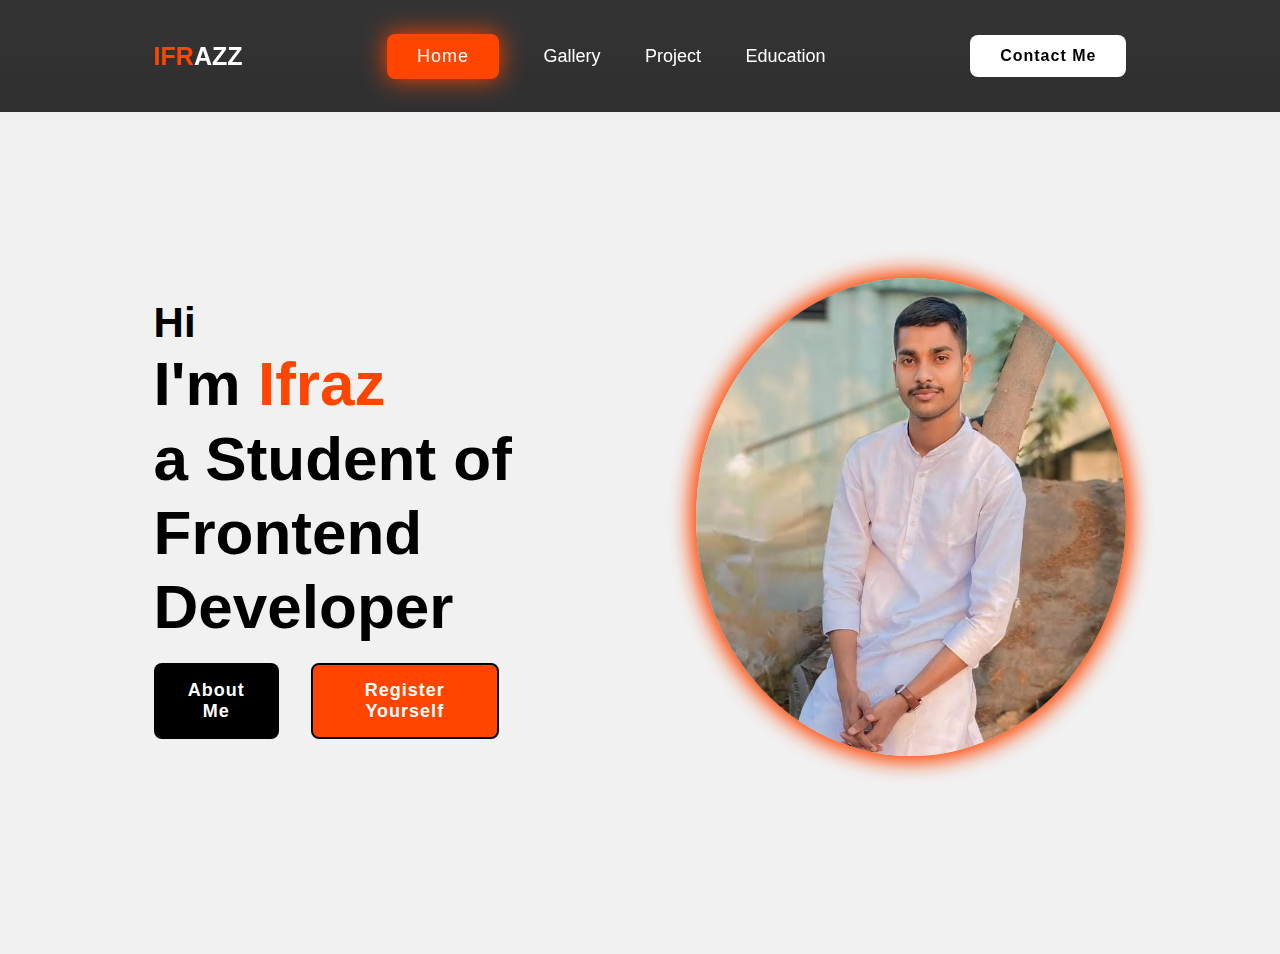
<file: index.html>
<!DOCTYPE html>
<html lang="en">
<head>
    <meta charset="UTF-8">
    <meta http-equiv="X-UA-Compatible" content="IE=edge">
    <meta name="viewport" content="width=device-width, initial-scale=1.0">
    <title>Home</title>
    <link rel="stylesheet" href="home.css">
</head>
<body>
    <header class="header">
        
        <a href="#" class="logo"><span>IFR</span>AZZ</a>

        <nav class="navbar">
            <a href="index.html" class="hom">Home</a>
            <a href="galery.html">Gallery</a>
            <a href="Project.html">Project</a>
            <a href="education.html">Education</a>
        </nav>
        <a href="contact.html"  target="_blank" class="contact">Contact Me</a>
    </header>
    <br><br><br>
    <section class="home">
        <div class="home-content">
            <h3>Hi</h3>
            
            <h1>I'm <span>Ifraz<br></span>a Student of Frontend Developer</h1>
            <br>
            <div class="btn-box">
                <a href="about me.html">
                <button class="btn-1"> About Me</button>
                </a>
                <a href="#">
                <button class="btn-2">Register Yourself</button>
                </a>
            </div>
        </div>
        <div class="img-box">
            <img src="ifraz3.jpeg" alt="ifraz">
        </div>
    </section>
    
</body>
</html>
</file>
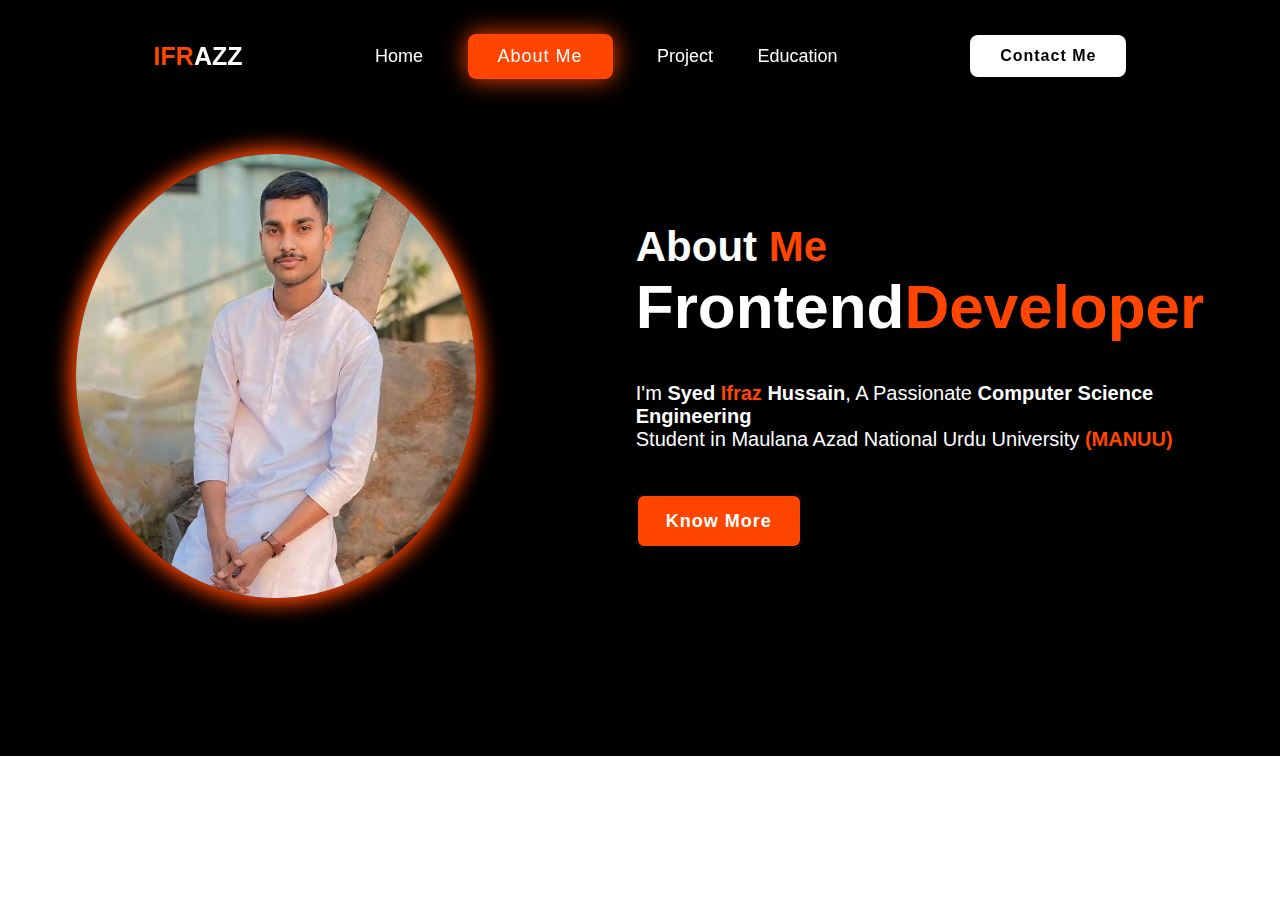
<file: about me.html>
<!DOCTYPE html>
<html lang="en">
<head>
    <meta charset="UTF-8">
    <meta http-equiv="X-UA-Compatible" content="IE=edge">
    <meta name="viewport" content="width=device-width, initial-scale=1.0">
    <title>About Me</title>
    <link rel="stylesheet" href="about me.css">
</head>
<body>
    <header class="header">
        
        <a href="#" class="logo"><span>IFR</span>AZZ</a>
        <nav class="navbar">
            <a href="index.html">Home</a>
            <a href="about me.html" class="hey">About Me</a>
            <a href="Project.html">Project</a>
            <a href="education.css">Education</a>
        </nav>
        <a href="contact.html" class="contact">Contact Me</a>
    </header>
    <section class="about">

        <div class="about-img">
            <img src="ifraz3.jpeg" alt="my image">
        </div>

        <div class="about-content">
            <h2 class="heading">About <span>Me</span></h2>
            <h3>Frontend<span>Developer</span></h3>
            <p>
                I'm  <b>Syed <span>Ifraz</span> Hussain</b>, A  Passionate <b>Computer Science Engineering</b><br> Student in Maulana Azad National Urdu University<b><span> (MANUU)</span></b>
            </p>
            <a href="#" class="btn-2">Know More</a>
        </div>
    </section>
</body>
</html>
</file>
<file: home.css>
*{
    margin: 0;
    padding: 0;
    box-sizing: border-box;
    font-family: 'Poppins' ,
    sans-serif;
    text-decoration: none;
    list-style: none;
}
.header{
    position: fixed;
    top: 0;
    left: 0;
    width: 100%;
    padding: 35px 12%;
    background: rgba(0, 0, 0, 0.8);
    backdrop-filter: blur(10px);
    display: flex;
    justify-content: space-between;
    align-items: center;
    z-index: 100;
}
.logo{
    font-size: 25px;
    color: white;
    font-weight: 600;
    transition: 0.3s ease;
}

.logo:hover{
    color: orangered;
    text-shadow: 0 0 25px orangered,
                 0 0 50px orangered;
    transform: scale(1.1);
}
span{
    color: orangered;
}
.hom{
    padding: 10px 28px;
    background-color: orangered;
    border: 2px solid transparent;
    border-radius: 8px;
    font-size: 16px;
    letter-spacing: 1px;
    font-weight: 600;   
    box-shadow: 0 0 25px orangered;
}
.navbar a{
    font-size: 18px;
    color: white;
    font-weight: 500;
    margin: 0 20px;
    border-bottom: 3px solid transparent;
}
.navbar a:hover{
    padding: 10px 28px;
    background-color: white;
    color: black;
    border: 2px solid transparent;
    border-radius: 8px;
    font-size: 16px;
    letter-spacing: 1px;
    font-weight: 600;
    transition: 0.3s ease; 
}
.navbar a:hover{
    background-color: orangered;
    box-shadow: 0 0 25px orangered;
    color: white;
}
.contact{
    padding: 10px 28px;
    background-color: white;
    color: black;
    border: 2px solid transparent;
    border-radius: 8px;
    font-size: 16px;
    letter-spacing: 1px;
    font-weight: 600;
    transition: 0.3s ease;   
}
.contact:hover{
    background-color: orangered;
    box-shadow: 0 0 25px orangered;
    color: white;
}
.home{
    width: 100%;
    min-height: 100vh;
    background: rgb(241, 241, 241);
    display: flex;
    align-items: center;
    gap: 7em;
    padding: 30px 12% 0;
}
.home-content{
    max-width: 800px;
}
.home-content h3{
    font-size: 42px;
}
.home-content h1{
    font-size: 62px;
    line-height: 1.2;
}
.home-content p{
    font-size: 18px;
    margin: 25px 0 30px;
}
.btn-box{
    width: 345px;
    display: flex;
    gap: 2em;
}
.btn-1{
    padding: 15px 28px;
    background-color: black;
    color: white;
    border: 2px solid transparent;
    border-radius: 8px;
    font-size: 18px;
    letter-spacing: 1px;
    font-weight: 600;
    transition: 0.3s ease;
    cursor: pointer;
}
.btn-1:hover{
    background-color: white;
    color: black;
    border: 2px solid black;
}
.btn-2{
    padding: 15px 28px;
    background-color: orangered;
    color: white;
    border: 2px solid black;
    border-radius: 8px;
    font-size: 18px;
    letter-spacing: 1px;
    font-weight: 600;
    transition: 0.3s ease;
    cursor: pointer;
}
.btn-2:hover{
    background-color: white;
    color: orangered;
}
.img-box img{
    border-radius: 300%;
    width: 430px;
    box-shadow: 0 0 25px orangered,
                0 0 25px orangered;
}
</file>
<file: about me.css>
*{
    margin: 0;
    padding: 0;
    box-sizing: border-box;
    font-family: 'Poppins' ,
    sans-serif;
    text-decoration: none;
    list-style: none;
}
.header{
    position: fixed;
    top: 0;
    left: 0;
    width: 100%;
    padding: 35px 12%;
    background: rgba(0, 0, 0, 0.8);
    backdrop-filter: blur(10px);
    display: flex;
    justify-content: space-between;
    align-items: center;
    z-index: 100;
}
.logo{
    font-size: 25px;
    color: white;
    font-weight: 600;
    transition: 0.3s ease;
}

.logo:hover{
    color: orangered;
    text-shadow: 0 0 25px orangered,
                 0 0 50px orangered;
    transform: scale(1.1);
}
span{
    color: orangered;
}
.hey{
    padding: 10px 28px;
    background-color: orangered;
    border: 2px solid transparent;
    border-radius: 8px;
    font-size: 16px;
    letter-spacing: 1px;
    font-weight: 600;   
    box-shadow: 0 0 25px orangered;
}
.navbar a{
    font-size: 18px;
    color: white;
    font-weight: 500;
    margin: 0 20px;
    border-bottom: 3px solid transparent;
}
.navbar a:active{
    padding: 10px 28px;
    background-color: white;
    color: black;
    border: 2px solid transparent;
    border-radius: 8px;
    font-size: 16px;
    letter-spacing: 1px;
    font-weight: 600;
    transition: 0.3s ease;
}
.navbar a:hover{
    padding: 10px 28px;
    background-color: white;
    color: black;
    border: 2px solid transparent;
    border-radius: 8px;
    font-size: 16px;
    letter-spacing: 1px;
    font-weight: 600;
    transition: 0.3s ease; 
}
.navbar a:hover{
    background-color: orangered;
    box-shadow: 0 0 25px orangered;
    color: white;
}
.contact{
    padding: 10px 28px;
    background-color: white;
    color: black;
    border: 2px solid transparent;
    border-radius: 8px;
    font-size: 16px;
    letter-spacing: 1px;
    font-weight: 600;
    transition: 0.3s ease;   
}
.contact:hover{
    background-color: orangered;
    box-shadow: 0 0 25px orangered;
    color: white;
}
.about{
    display: flex;
    justify-content: center;
    align-items: center;
    padding: 12% 8%;
    gap: 10em;
    background: black;
}
.about-img img{
    position: relative;
    width: 400px;
    box-shadow: 0 0 25px orangered,
                0 0 25px orangered;
    border-radius: 100%;            
}
.about-content h2{
    text-align: left;
    color: white;
    font-size: 42px;
}
.about-content h3{
    font-size: 62px;
    color: white;
}
.about-content p{
    color: white;
    font-size: 20px;
    margin: 2em 0 3em;
}
.btn-2{
    padding: 15px 28px;
    background-color: orangered;
    color: white;
    border: 2px solid black;
    border-radius: 8px;
    font-size: 18px;
    letter-spacing: 1px;
    font-weight: 600;
    transition: 0.3s ease;
    cursor: pointer;
}
.btn-2:hover{
    background-color: white;
    color: orangered;
}
*::-webkit-scrollbar{
    display: none;
}
*{
    scrollbar-width: none;
}
</file>
